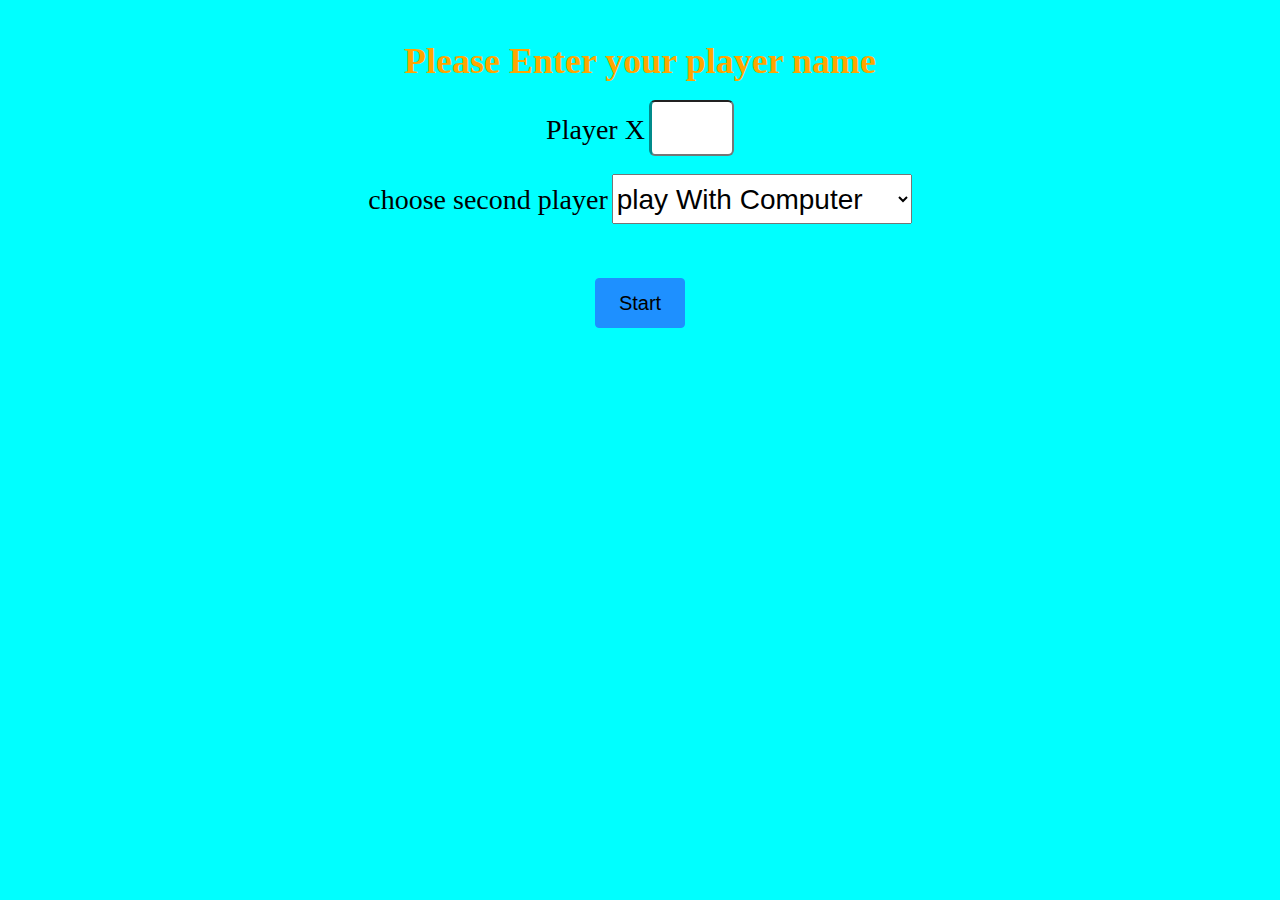
<file: index.html>
<!DOCTYPE html>
<html lang="en">

<head>
    <meta charset="UTF-8">
    <meta http-equiv="X-UA-Compatible" content="IE=edge">
    <meta name="viewport" content="width=device-width, initial-scale=1.0">
    <link rel="stylesheet" href="style.css">
    <script src="index.js"></script>
    <title>Document</title>
</head>

<body>

    <div class="main">
        <h1>Please Enter your player name</h1>
        <br>
        <label>Player X</label>
        <input type="text" name="Player X" id="b1"  >
        <br><br>
        <label>choose second player</label>
        <select name="choose" id="choose">
            <option value="play with Computer" id="comp">play With Computer</option>
            <option value="play with friend" id="friend" onclick=" userinput()">play with friend</option>
        </select> <br>
        <div id="secondplayer">
            <label> Second player</label>
        <input type="text" name="Player X" id="b2"   >
        </div>
        <br>
        <br><br>
        <button id="res" onclick="myfunction()">Start</button>
    </div>
   




























    <!-- <div class="main">
        <h1>TiC TAC TOE</h1>

<p id="ins">
Game starts by just Tap on box<br><br>First Player starts as <b>Player X</b><br>And<br>SecondPlayer as <b>Player 0</b>
</p>

<br> <br>
<div class="grid">
    <input type="text"  id="b1" onclick= "updateCell('b1');checkWin();" readonly>
    <input type="text"   id="b2"class="vl" onclick="updateCell('b2');checkWin();" readonly>
    <!-- <input type="text"   id="b3"class="vl" onclick="updateCell('b3');checkWin();" readonly>
    <input type="text"   id="b4" onclick="updateCell('b4');checkWin();" readonly>
    <input type="text"   id="b5" class="vl"onclick="updateCell('b5');checkWin();" readonly>
    <input type="text"   id="b6"class="vl" onclick="updateCell('b6');checkWin();" readonly>
    <input type="text"  id="b7"onclick="updateCell('b7');checkWin();" readonly>
    <input type="text"   id="b8"class="vl"onclick="updateCell('b8');checkWin();" readonly>
    <input type="text"  id="b9"class="vl"onclick="updateCell('b9');checkWin();" readonly> -->
    <!-- </div>
<br> <br> <br>


<button id="res" onclick="reset()">RESET</button>
<p id="print"></p>
 -->










    <!-- </div> -->
</body>

</html>
</file>
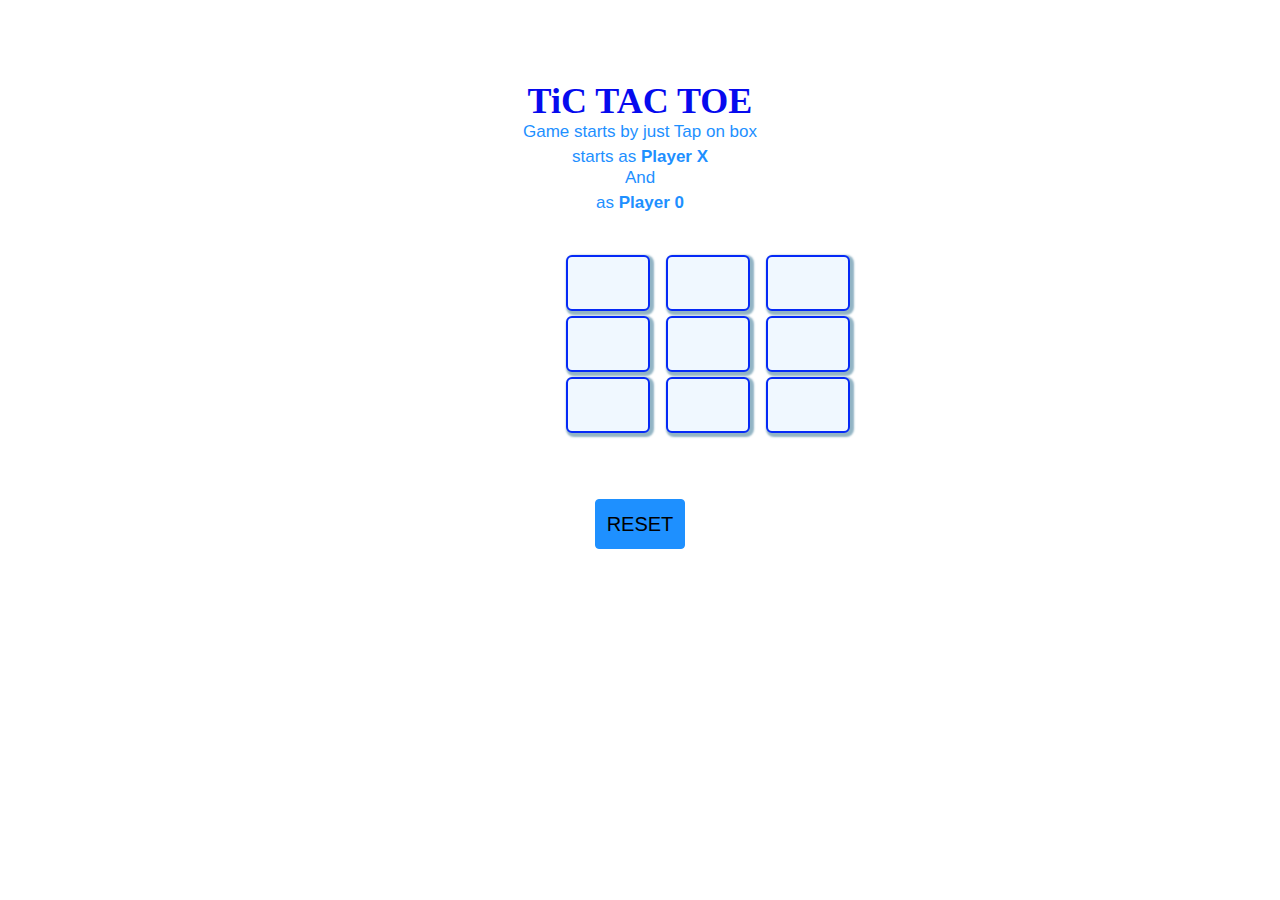
<file: new-feature.html>
<!DOCTYPE html>
<html lang="en">
<head>
    <meta charset="UTF-8">
    <meta http-equiv="X-UA-Compatible" content="IE=edge">
    <meta name="viewport" content="width=device-width, initial-scale=1.0">
    <link rel="stylesheet" href="feature.css">
    <script src="feature.js"></script>
    <title>Document</title>
</head>
<body onload="printname()">
        <div class="main">
            <h1>TiC TAC TOE</h1>
    
    <p id="ins">
    Game starts by just Tap on box<br><b><span id="player1-name"></span></b> starts as <b>Player X</b><br>And<br><b><span id="player2-name" ></span></b> as <b>Player 0</b>
    </p>
    
    <br> <br>
        <div class="grid">
            <div class="list1">
                <div  class="modified board-button" id="b1"  onclick="updateCell('b1');checkWin();" ></div>
                <div class="modified board-button"  id="b2"onclick="updateCell('b2');checkWin();" ></div>
                <div  class="modified board-button" id="b3"onclick="updateCell('b3');checkWin();" readonly></div>
            </div>
        <div class="list2">
            <div class="modified board-button" id="b4" onclick="updateCell('b4');checkWin();" readonly></div>
        <div class="modified board-button"  id="b5" onclick="updateCell('b5');checkWin();" readonly></div>
        <div class="modified board-button" id="b6" onclick="updateCell('b6');checkWin();" readonly></div>
        </div>
        <div class="list3">
            <div class="modified board-button" id="b7"onclick="updateCell('b7');checkWin();" readonly></div>
        <div class="modified board-button"  id="b8"onclick="updateCell('b8');checkWin();" readonly></div>
        <div class="modified board-button" id="b9"onclick="updateCell('b9');checkWin();" readonly></div>
        </div>
        </div>

        <audio  src="/audio/success-1-6297.mp3" id="myAudio" controls  style="display: none;"></audio>
    
        <br> <br> <br>


<button id="res" onclick="reset()">RESET</button>
<p id="print"></p>


    </div>
    <script>
        document.getElementById("player1-name").innerHTML=player1;
        function printname(){
            if(player2!=='')
               {
                document.getElementById("player2-name").innerHTML=player2;
               }
            else{
                document.getElementById("player2-name").innerHTML=Computer;
            }
            
        }
    </script>
</body>
</html>
</file>
<file: style.css>
* {
    margin: 0;
    padding: 0;
}
body{
    background-color: aqua;
}

.main {
    text-align: center;
    margin-top: 40px;
}
label{
    color: black;
    font-size: 28px;
}
h1 {
    color: orange;
    font-size: 36px;
}
.list1,.list2 , .list3{
    display: flex;
    margin-top: 5px;
}
#choose{
    width: 300px;
    height: 50px;
    font-size: 28px;
}
#secondplayer{
    font-size: 18px;
    display: none;
}

#b1,
#b2,
#b3,
#b4,
#b5,
#b6,
#b7,
#b8,
#b9 {
    width: 80px;
    height: 52px;
    /* border: 1px solid red; */
    margin: auto;
    border-left: 3px solid darkcyan;
    text-align: center;
    font-size: 32px;
    border-radius: 6px;

}

#res {
    width: 90px;
    height: 50px;
    font-size: 20px;
    background-color: dodgerblue;
    border-radius: 4px;
    border: 1px solid dodgerblue;
    cursor: pointer;
}

#print {
    color: dodgerblue;
    font-size: 20px;
}

.grid {
    width: 300px;
    height: 180px;
    margin-left: 550px;
}

#ins {
    font-family: Verdana, Geneva, Tahoma, sans-serif;
    color: dodgerblue;
    font-size: 17px;
}

.vl {
    border-left: 6px solid green;
    /* height: 800px; */
}
.hr{
    border: 2px solid black;
}
</file>
<file: feature.css>
*{
    text-align: center;
    margin-top: 40px;

}

body {
    background-color:white;
}
#player1-name,#player2-name{
    font-size: 22px;
    color: darkorange;
}

.dark-mode {
    filter: invert();
}

h1 {
    margin: 0;
    color: rgb(6, 10, 238);
    font-size: 36px;
}
.list1,.list2 , .list3{
    display: grid;
    grid-template-columns: repeat(3,auto);
    border-radius: 6px;
    margin-top: 5px;
}

 #b1,
#b2,
#b3,
#b4,
#b5,
#b6,
#b7,
#b8,
#b9 {
    width: 80px;
    height: 52px;
     margin: auto;
     box-shadow: 2px 2px 2px 2px #92b4c4;
     border: 2px solid rgb(5, 41, 247);
    /* border-left: 3px solid rgb(5, 41, 247); */
    background-color: aliceblue;
    text-align: center;
    font-size: 32px;
    border-radius: 6px;

}

#res {
    width: 90px;
    height: 50px;
    font-size: 20px;
    margin-top: 0;
    background-color: dodgerblue;
    border-radius: 4px;
    border: 1px solid dodgerblue;
    cursor: pointer;
  
}
#print {

    color: dodgerblue;
    font-size: 20px;
}

.grid {
    margin-top: 0;
    width: 300px;
    height: 190px;
    margin-left: 550px;
   
}

#ins {
    font-family: Verdana, Geneva, Tahoma, sans-serif;
    color: dodgerblue;
    font-size: 17px;
    margin: 0;
}
</file>
